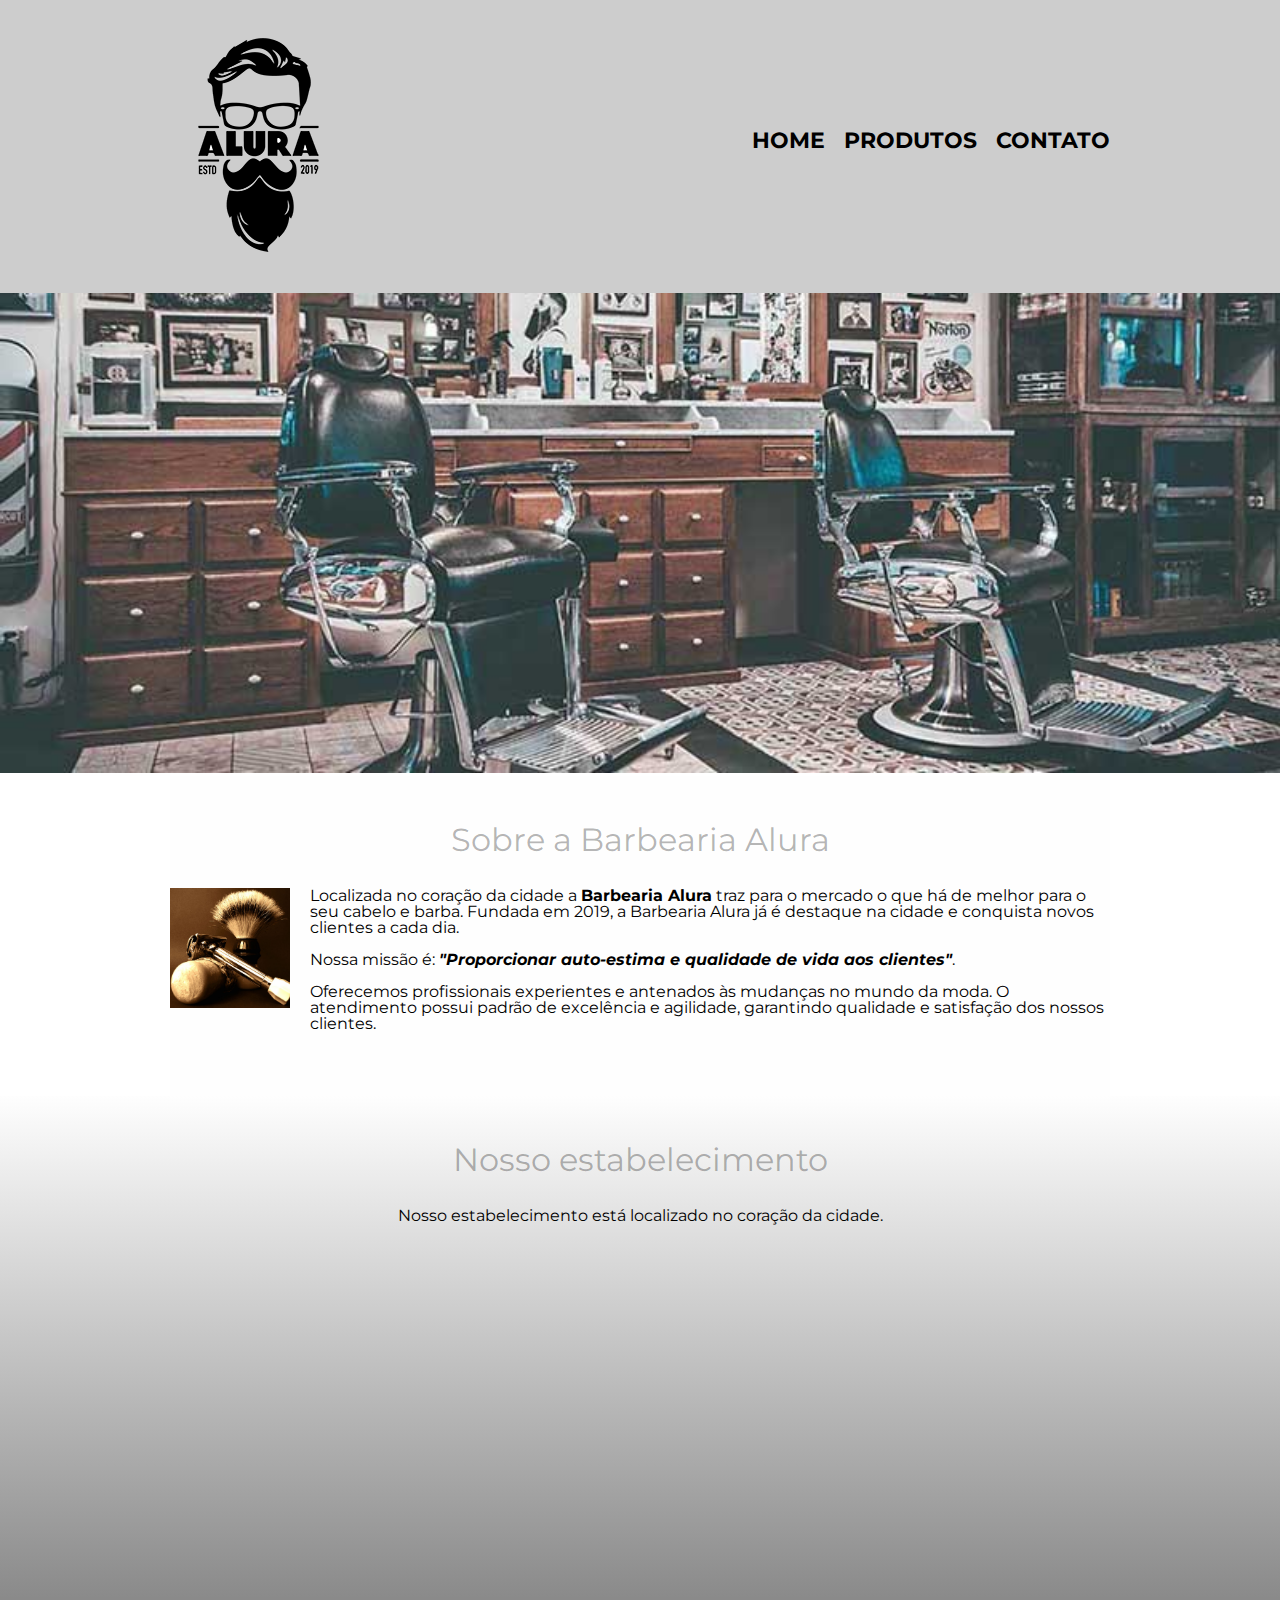
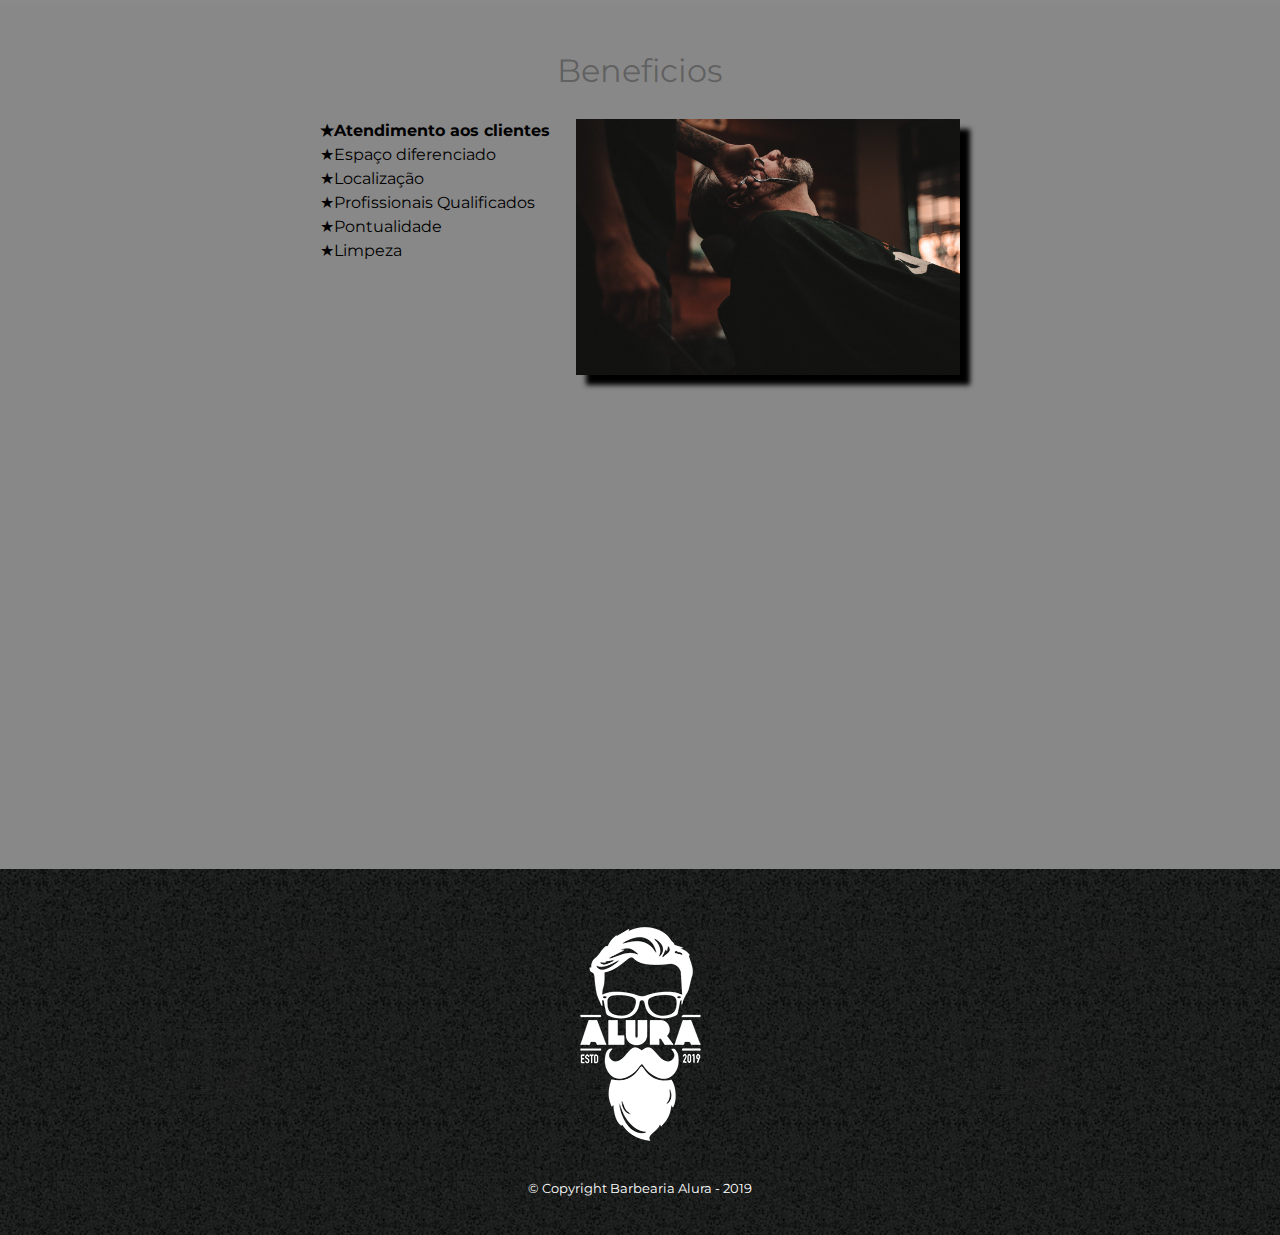
<file: index.html>
<!DOCTYPE html>
<html lang="pt-br">
    <head>
        <meta charset="UTF-8">
        <meta name="viewport" content="width-device-width, initial-scale=0">
        <title>Barbearia Alura</title>

        <link rel="stylesheet" href="reset.css">
        <link rel="stylesheet" href="style.css">
        <link href="https://fonts.googleapis.com/css2?family=Montserrat&display=swap" rel="stylesheet"> 
    </head>
    <body>
        <header>
            
                <div class="caixa">
                    <h1><img src="imagens/logo.png" alt="Logo da Barbearia Alura"></h1>
                        <nav>
                            <ul>
                                <li><a href="index.html">Home</a></li>
                                <li><a href="produtos.html">Produtos</a></li>
                                <li><a href="contato.html">Contato</a></li>
                            </ul>
                        </nav>
                </div>
        </header>
        
        <img class="banner" src="banner.jpg" alt="Barbearia Alura">

        <main>
            <section class="principal">
            
                    <h2 class="titulo-principal" >Sobre a Barbearia Alura</h2>

                    <img class="utensilios" src="utensilios.jpg" alt="Utensilios Barbearia ">
                    <p>Localizada no coração da cidade a <strong>Barbearia Alura</strong> traz para o mercado o que há de melhor para o seu cabelo e barba. Fundada em 2019, a Barbearia Alura já é destaque na cidade e conquista novos clientes a cada dia.</p>
                    
                    <p id="missao">Nossa missão é: <em><strong>"Proporcionar auto-estima e qualidade de vida aos clientes"</strong></em>.</p>
                    
                    <p>Oferecemos profissionais experientes e antenados às mudanças no mundo da moda. O atendimento possui padrão de excelência e agilidade, garantindo qualidade e satisfação dos nossos clientes. </p>
            </section>
            
            <section class="mapa">
                <h3 class="titulo-principal">Nosso estabelecimento</h3>
                <p>Nosso estabelecimento está localizado no coração da cidade.</p>

                <div class="mapa-conteudo">
                    <iframe src="https://www.google.com/maps/embed?pb=!1m18!1m12!1m3!1d41367.805341902305!2d-46.6536610666473!3d-23.588825608256524!2m3!1f0!2f0!3f0!3m2!1i1024!2i768!4f13.1!3m3!1m2!1s0x94ce5a2b2ed7f3a1%3A0xab35da2f5ca62674!2sCaelum%20-%20Escola%20de%20Tecnologia!5e0!3m2!1spt-BR!2sbr!4v1651110195661!5m2!1spt-BR!2sbr" width="100%" height="300" style="border:0;" allowfullscreen="" loading="lazy" referrerpolicy="no-referrer-when-downgrade"></iframe>
                </div>
            </section>

            <section class="beneficios">
            
                <h3 class="titulo-principal">Beneficios </h3>
                    <div class="conteudo-beneficios">
                        <ul class="lista-beneficios">
                            <li class="itens">Atendimento aos clientes</li>
                            <li class="itens">Espaço diferenciado</li>
                            <li class="itens">Localização</li>
                            <li class="itens">Profissionais Qualificados</li>
                            <li class="itens">Pontualidade</li>
                            <li class="itens">Limpeza</li>
                        </ul><img src="beneficios.jpg" class="imagem-beneficios">
                    </div>

                    <div class="video">
                        <iframe width="560" height="315" src="https://www.youtube.com/embed/wcVVXUV0YUY" title="YouTube video player" frameborder="0" allow="accelerometer; autoplay; clipboard-write; encrypted-media; gyroscope; picture-in-picture" allowfullscreen></iframe>
                    </div>
            </section>

           
               
        </main>

        <footer>
            <img src="imagens/logo-branco.png" alt=" Logo da Barbearia Alura">
            <p class="copyright"> &copy; Copyright Barbearia Alura - 2019 </p>
        </footer>
    </body>
    
</html>
</file>
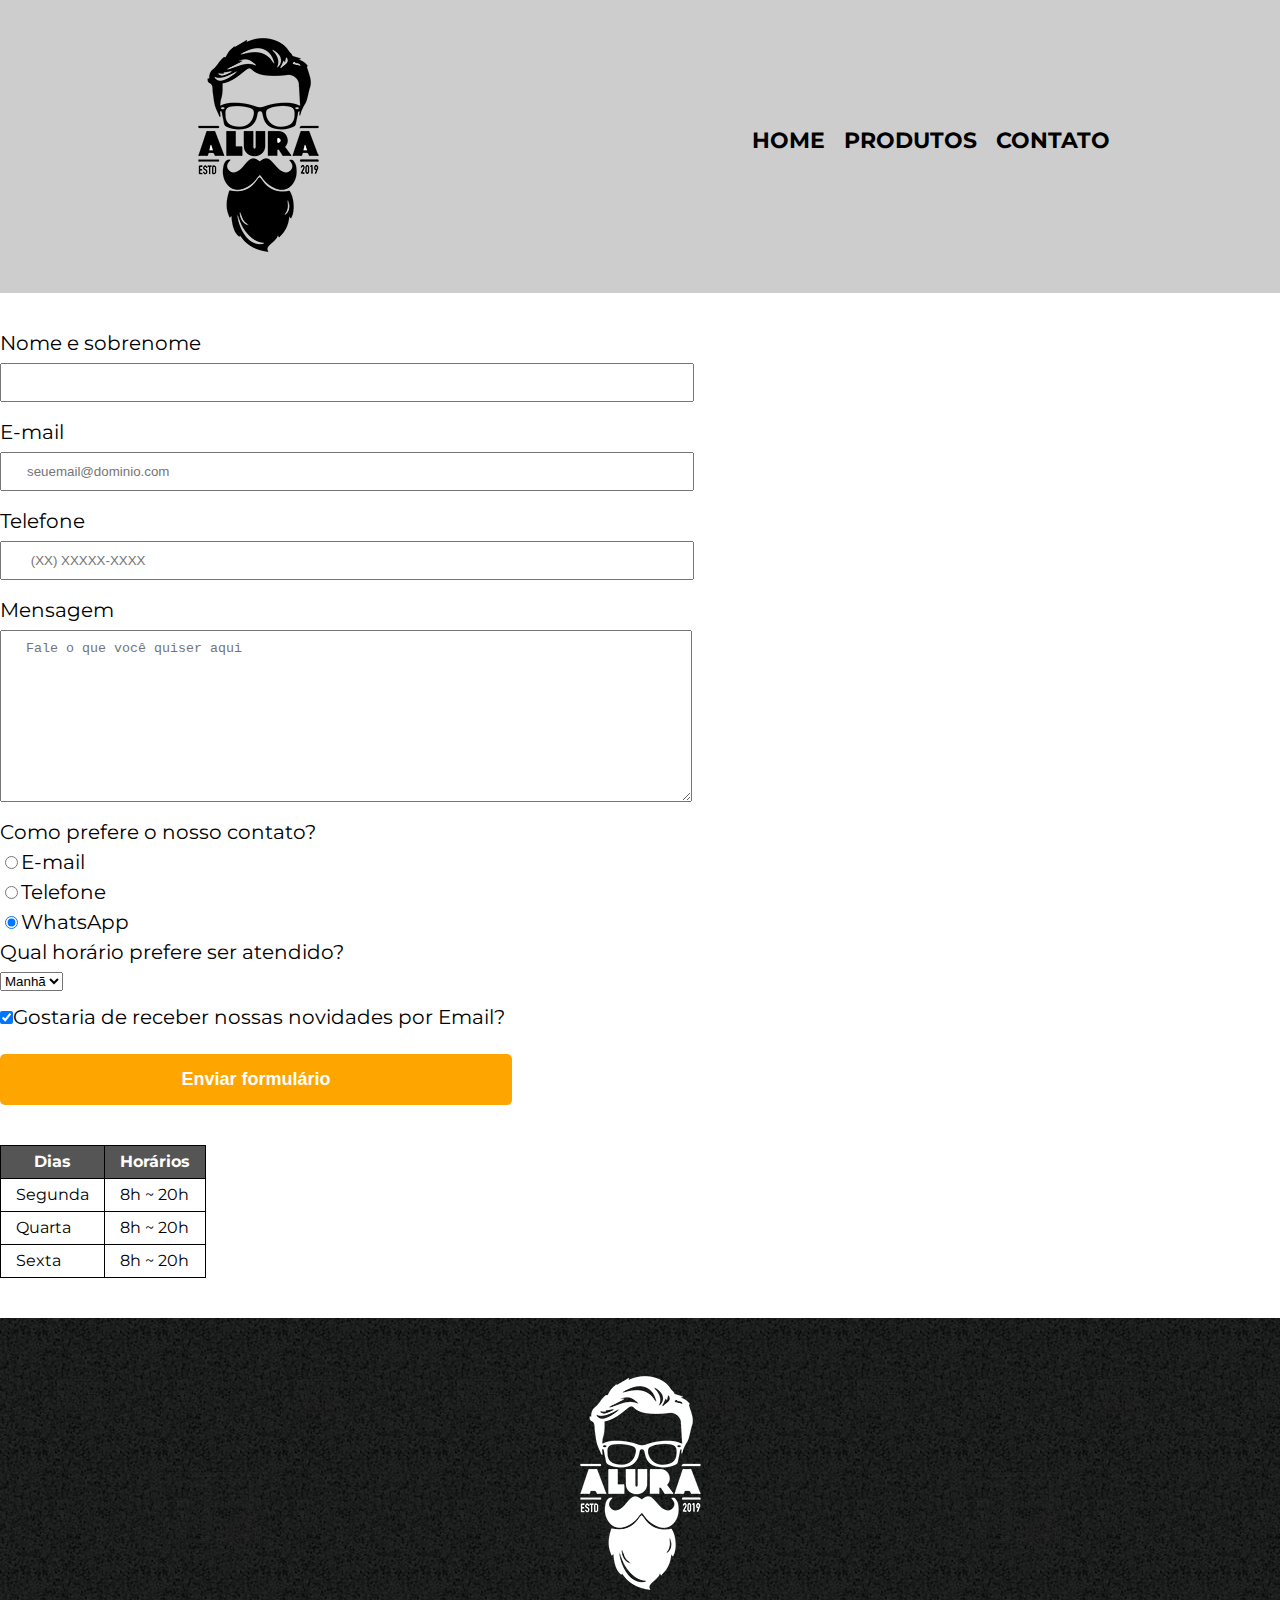
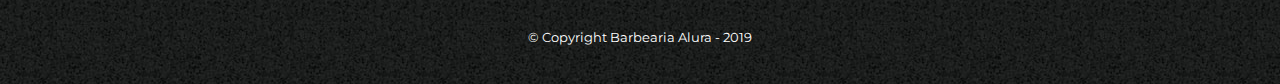
<file: contato.html>
<!DOCTYPE html>
<html lang="pt-br">
<head>
    <meta charset="UTF-8">
    <title>Produtos - Barbearia Alura</title>
    <link rel="stylesheet" href="reset.css">
    <link rel="stylesheet" href="style.css">
    <link href="https://fonts.googleapis.com/css2?family=Montserrat:wght@100&display=swap" rel="stylesheet"> 
</head>
<body>
    <header>
        <div class="caixa">
            <h1><img src="imagens/logo.png" alt="Logo da Barbearia Alura"></h1>
                <nav>
                    <ul>
                        <li><a href="index.html">Home</a></li>
                        <li><a href="produtos.html">Produtos</a></li>
                        <li><a href="contato.html">Contato</a></li>
                    </ul>
                </nav>
        </div>
    </header>
    <main>
       <form >
        <label for="nomeesobrenome"> Nome e sobrenome</label>
        <input type="text" id="nomeesobrenome" class="input-padrao" required>

        <label for="email">E-mail</label>
        <input type="email" id="email" class="input-padrao" required placeholder="seuemail@dominio.com">

        <label for="telefone">Telefone</label>
        <input type="tel" id="telefone" class="input-padrao" required placeholder=" (XX) XXXXX-XXXX">
        
        <label for="mensagem">Mensagem</label>
        <textarea name="" id="mensagem" cols="30" rows="10" class="input-padrao" required placeholder="Fale o que você quiser aqui"></textarea>
        <fieldset>
            <legend>Como prefere o nosso contato?</legend>
            <label for="radio-email"><input type="radio" name="contato" value="email" id="radio-email">E-mail </label>
            

            <label for="radio-telefone"><input type="radio" name="contato" value="telefone" id="radio-telefone">Telefone</label>
            
            <label for="radio-whatsapp"><input type="radio" name="contato" value="whatsapp" id="radio-whatsapp" checked>WhatsApp</label>
            
        </fieldset>
        
        <fieldset>
            <legend>Qual horário prefere ser atendido?</legend>
            <select>
                <option value="">Manhã</option>
                <option value="">Tarde</option>
                <option value="">Noite</option>
            </select>
        </fieldset>


        <label><input type="checkbox" class="checkbox" checked>Gostaria de receber nossas novidades por Email?</input></label>
        

        </select>
        <input type="submit" value="Enviar formulário" class="enviar">
    </form> 

    <table>
        <thead>
            <tr>
                <th>Dias</th>
                <th>Horários</th>
            </tr>
        <tbody>
            </thead>
                <tr>
                    <td>Segunda</td>
                    <td>8h ~ 20h</td>
                </tr>
            <tr>
                <td>Quarta</td>
                <td>8h ~ 20h</td>
            </tr>
            <tr>
                <td>Sexta</td>
                <td>8h ~ 20h</td>
        </tbody>
        </tr>

    </table>
    </main>
    <footer>
        <img src="imagens/logo-branco.png" alt="">
        <p class="copyright"> &copy; Copyright Barbearia Alura - 2019 </p>
    </footer>
</body>
</html>
</file>
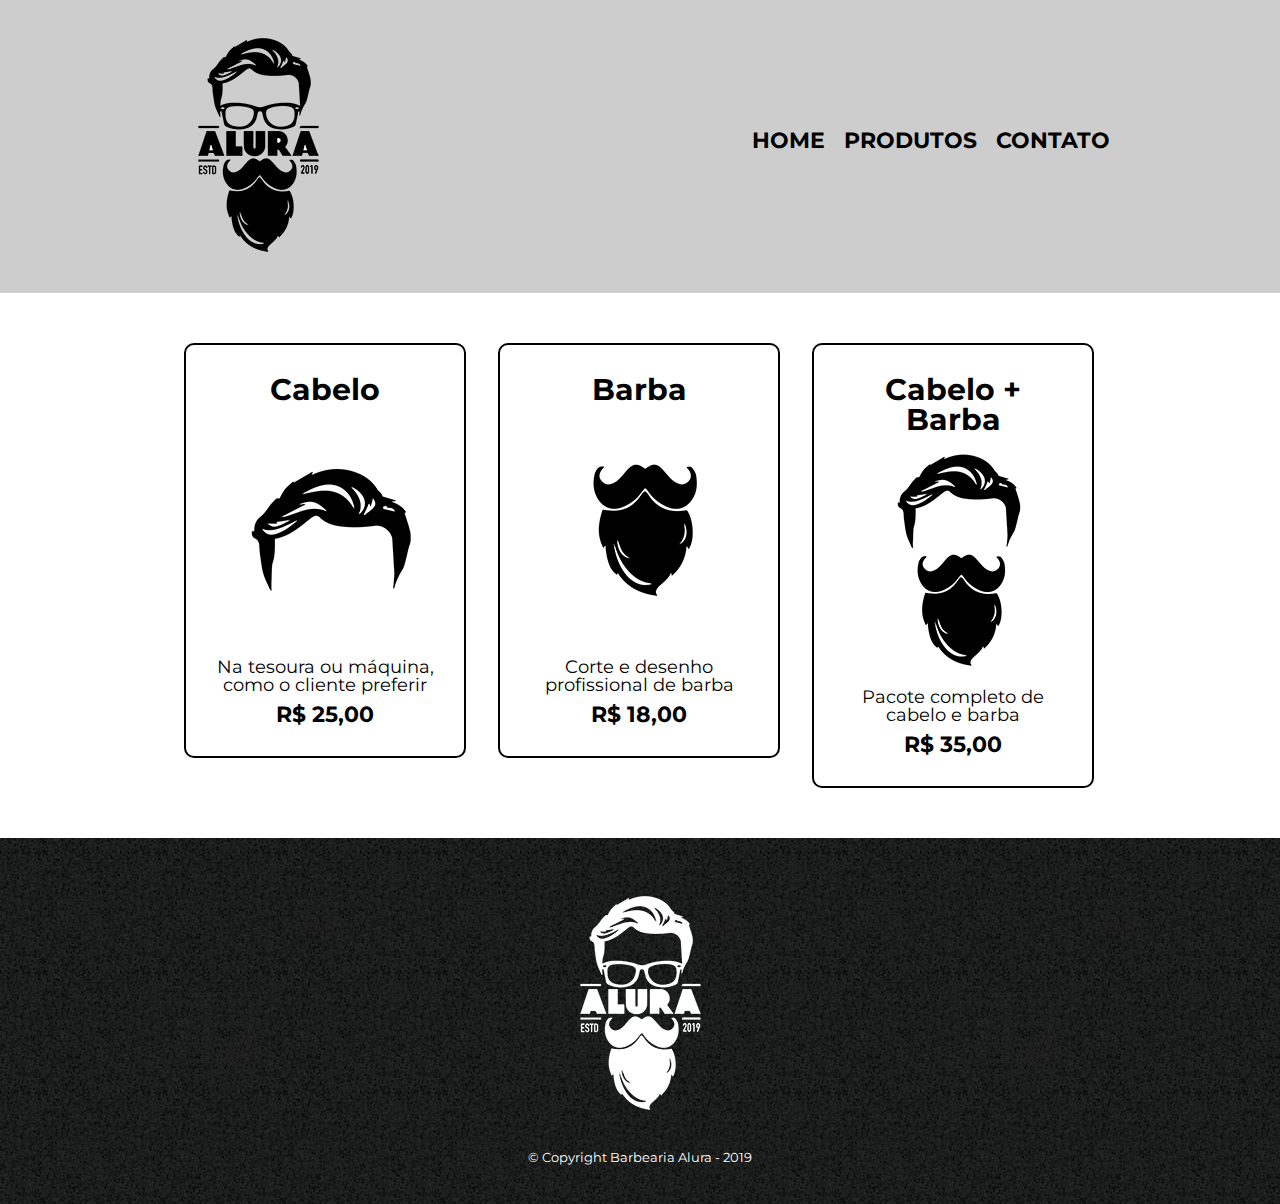
<file: produtos.html>
<!DOCTYPE html>
<html lang="pt-br">
<head>
    <meta charset="UTF-8">
    <title>Contato - Barbearia Alura</title>
    <link rel="stylesheet" href="reset.css">
    <link rel="stylesheet" href="style.css">
    <link href="https://fonts.googleapis.com/css2?family=Montserrat:wght@100&display=swap" rel="stylesheet"> 
</head>
<body>  
    <header>
        <div class="caixa">
            <h1><img src="imagens/logo.png" alt="Logo da Barbearia Alura"></h1>
                <nav>
                    <ul>
                        <li><a href="index.html">Home</a></li>
                        <li><a href="produtos.html">Produtos</a></li>
                        <li><a href="contato.html">Contato</a></li>
                    </ul>
                </nav>
        </div>
    </header>
    <main>
        <ul class="produtos">
            <li>
                <h2>Cabelo</h2>
                <img src="imagens/cabelo.jpg">
                <p class="produto-descricao">Na tesoura ou máquina, como o cliente preferir</p>
                <p class="produto-preco">R$ 25,00</p>
            </li>
            <li>
                <h2>Barba</h2>
                <img src="imagens/barba.jpg">
                <p class="produto-descricao">Corte e desenho profissional de barba</p>
                <p class="produto-preco">R$ 18,00</p>
            </li>
            <li>
                <h2>Cabelo + Barba</h2>
                <img src="imagens/cabelo+barba.jpg">
                <p class="produto-descricao">Pacote completo de cabelo e barba</p>
                <p class="produto-preco">R$ 35,00</p>
            </li>
        </ul>
    </main>
    <footer>
        <img src="imagens/logo-branco.png" alt=" Logo da Barbearia Alura">
        <p class="copyright"> &copy; Copyright Barbearia Alura - 2019 </p>
    </footer>
</body>
</html>
</file>
<file: style.css>
body{
    font-family: 'Montserrat', sans-serif;
    color: #000000;
}
header{
    background-color: #bbbb;
    padding: 20px 0;
    font-family: 'Montserrat', sans-serif;
}

.caixa{
    position: relative;
    width: 940px;
    margin:  auto;
}

nav{
    position: absolute;
    top: 110px;
    right: 0;
}
nav li{
display: inline;
margin: 0 0 0 15px;
}

nav a{
    text-transform: uppercase;
    color: #000000;
    font-weight: bold;
    font-size: 22px;
    text-decoration: none;
}

nav a:hover{
    color: #c78c19;
    text-decoration: underline;
}

.produtos{
    width: 940px;
    margin: 0 auto;
    padding: 50px 0;
}
.produtos li{
    display: inline-block ;
    text-align: center;
    width: 30%;
    vertical-align: top;
    margin: 0 1.5%;
    padding: 30px 20px;
    box-sizing: border-box;
    border:  2px solid #000000;
    border-radius: 10px;
}

.produtos li:hover{
    border-color: #c78c19;
}

.produtos li:active{
    border-color: #088619
}


.produtos h2{
    font-size: 30px;
    font-weight: bold;
}
.produtos li:hover h2{
    font-size: 34px;  
}
.produto-descricao{
    font-size: 18px;
}
.produto-preco{
    font-size: 22px;
    font-weight: bold;
    margin-top: 10px;
}

footer{
    text-align: center  ;
    background: url(imagens/bg.jpg);
    padding: 40px 0 ;
}

.copyright{
    color: #ffffff;
    font-size: 13px;
    margin: 20px 0 0;
}


form{
    margin: 40px 0 40px;
    
}

form label, form legend {
    display: block;
    font-size: 20px;
    margin: 0 0 10px;
}

.input-padrao{
    display: block;
    margin: 0 0 20px;
    padding: 10px 25px;
    width: 50%;
}

.checkbox{
    margin: 20px 0;
}

.enviar{
    width: 40%;
    padding: 15px 0;
    background: orange;
    color: #ffffff;
    font-weight: bold;
    font-size: 18px;
    border: none;
    border-radius: 5px;
    transition: 1s all;
    cursor: pointer;
}

.enviar:hover{
    background: darkorange;
    transform: scale(1.2);
}

table{
    margin: 20px 0 40px;
}

thead{
    background: #555;
    color: white;
    font-weight: bold;
}

td, th{
    border: 1px solid #000000;
    padding: 8px 15px;
}

/* CSS da página iniciall */
.banner{
    width: 100%;
}

.titulo-principal{
    text-align: center;
    font-size: 2em  ;
    margin: 0 0 1em;
    clear: left;
    color: rgba(0, 0,0, 0.3);
}

.principal{
    padding: 3em 0;
    background: #FEFEFE;
    width: 940px;
    margin: 0 auto;  
}
.principal p{
    margin: 0 0 1em;
}

.principal strong{
   font-weight: bold;
}

.principal em{
    font-style: italic;
}

.utensilios{
    width: 120px;
    float: left;
    margin: 0 20px 20px 0;
}
.mapa p{
    margin: 2em;
    text-align: center;
}

.mapa{
    padding: 3em  0;
    background: linear-gradient(#fefefe,#888888); 
    
}

.beneficios{
    padding: 3em 0;
    background: #888888;
}


.mapa-conteudo{
    width: 940px;
    margin: 0 auto;
}
.conteudo-beneficios{
    width: 640px;
    margin: 0 auto;
}

.lista-beneficios{
    width: 40%;
    display: inline-block ;

}
.itens{
    line-height: 1.5;
}

.itens:before{
    content:"★";
}

.itens:first-child{
    font-weight: bold;
}

.imagem-beneficios{
    width: 60%;
    vertical-align: top;
    opacity: 1;
    transition: 400ms;
    box-shadow: 10px 10px 5px #000000;
}

.imagem-beneficios:hover{
    opacity: 0.7;
}

.video{
    width: 560px;
    margin: 4em auto;
}

@media screen and (max-width:480px) {
    .caixa, .principal, .conteudo-beneficios, .mapa-conteudo, .video {
        width: auto;
    }

    h1 {
        text-align: center;
    }

    nav {
        position: static;
    }

    .lista-beneficios, .imagem-beneficios {
        width: 100%;
    }
}
</file>
